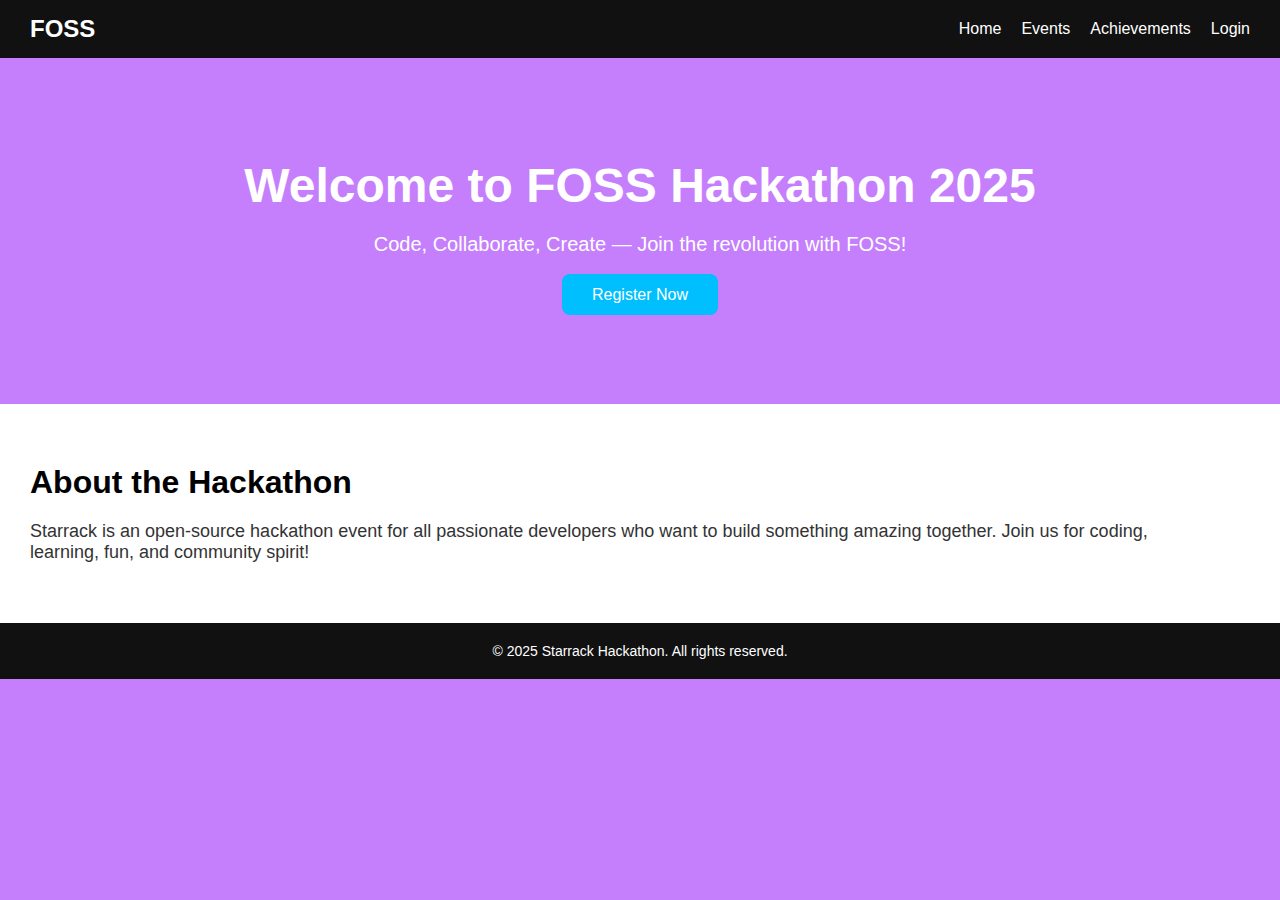
<file: foss-event/index.html>
<!DOCTYPE html>
<html lang="en">
<head>
  <meta charset="UTF-8" />
  <meta name="viewport" content="width=device-width, initial-scale=1.0"/>
  <title>FOSS Hackathon</title>
  <link rel="stylesheet" href="style.css">
</head>
<body>
  <!-- Navbar -->
  <nav class="navbar">
    <div class="logo">FOSS</div>
    <ul class="nav-links">
      <li><a href="index.html">Home</a></li>
      <li><a href="event.html">Events</a></li>
      <li><a href="acheivment.html">Achievements</a></li>
      <li><a href="login.html">Login</a></li>
    </ul>
  </nav>

  <!-- Hero Section -->
  <header class="hero">
    <div class="hero-content">
      <h1>Welcome to FOSS Hackathon 2025</h1>
      <p>Code, Collaborate, Create — Join the revolution with FOSS!</p>
      <a href="login.html" class="hero-btn">Register Now</a>
    </div>
  </header>

  <!-- About Section -->
  <section class="about">
    <div class="about-text">
      <h2>About the Hackathon</h2>
      <p>
        Starrack is an open-source hackathon event for all passionate developers who want to build something amazing together. Join us for coding, learning, fun, and community spirit!
      </p>
    </div>
    
  </section>
  <!-- Footer -->
  <footer>
    <p>&copy; 2025 Starrack Hackathon. All rights reserved.</p>
  </footer>
    <script src="script.js"></script>
</body>
</html>
</file>
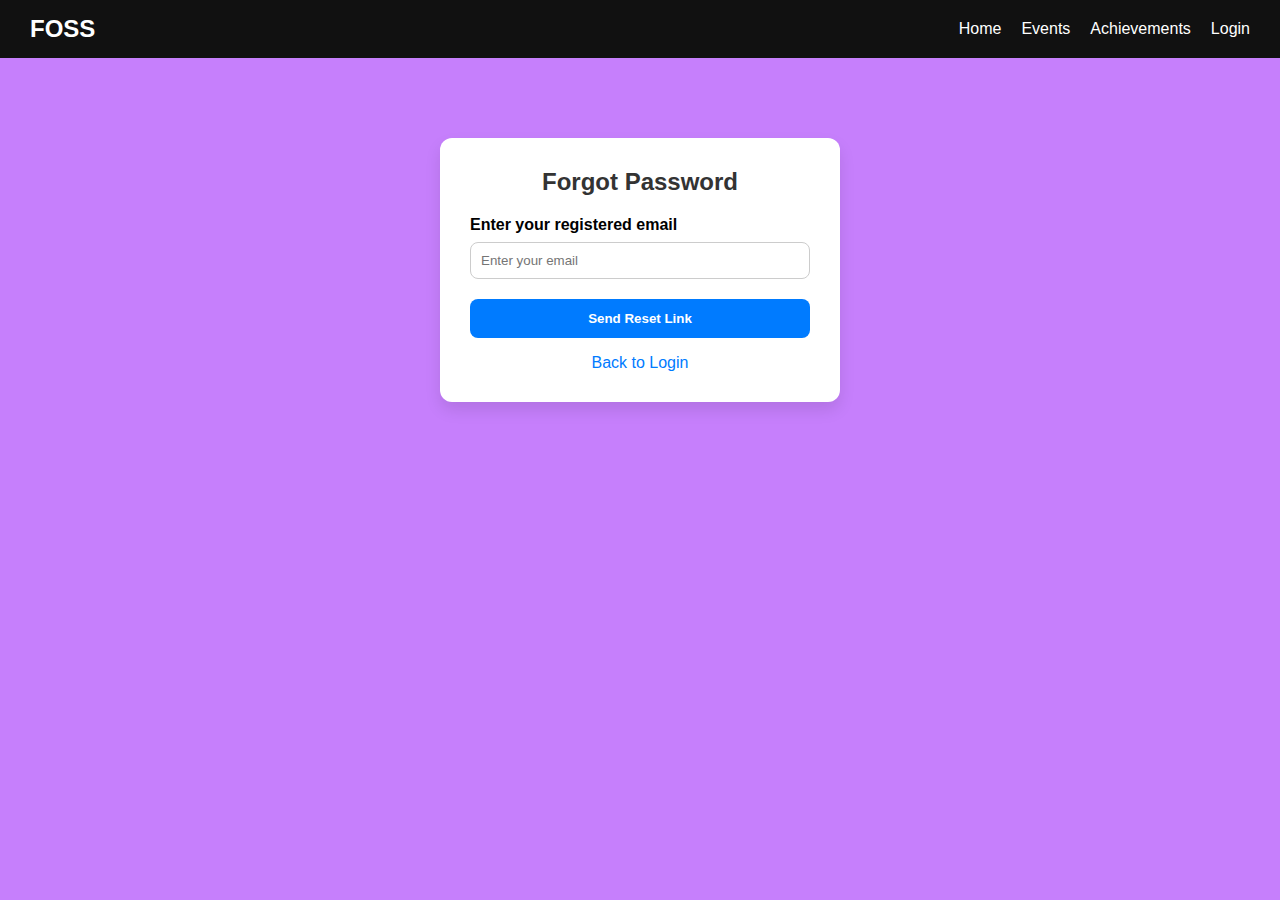
<file: foss-event/forgot-password.html>
<!DOCTYPE html>
<html lang="en">
<head>
  <meta charset="UTF-8">
  <meta name="viewport" content="width=device-width, initial-scale=1.0">
  <title>Forgot Password</title>
  <link rel="stylesheet" href="style.css">
</head>
<body>

  <nav class="navbar">
    <div class="logo">FOSS</div>
    <ul class="nav-links">
      <li><a href="index.html">Home</a></li>
      <li><a href="event.html">Events</a></li>
      <li><a href="acheivment.html">Achievements</a></li>
      <li><a href="login.html">Login</a></li>
    </ul>
  </nav>

  <div class="login-container">
    <h2>Forgot Password</h2>
    <form>
      <div class="form-group">
        <label for="reset-email">Enter your registered email</label>
        <input type="email" id="reset-email" placeholder="Enter your email" required />
      </div>
      <button type="submit" class="login-button">Send Reset Link</button>
    </form>
    <div class="extra-links">
      <p><a href="login.html">Back to Login</a></p>
    </div>
  </div>

</body>
</html>
</file>
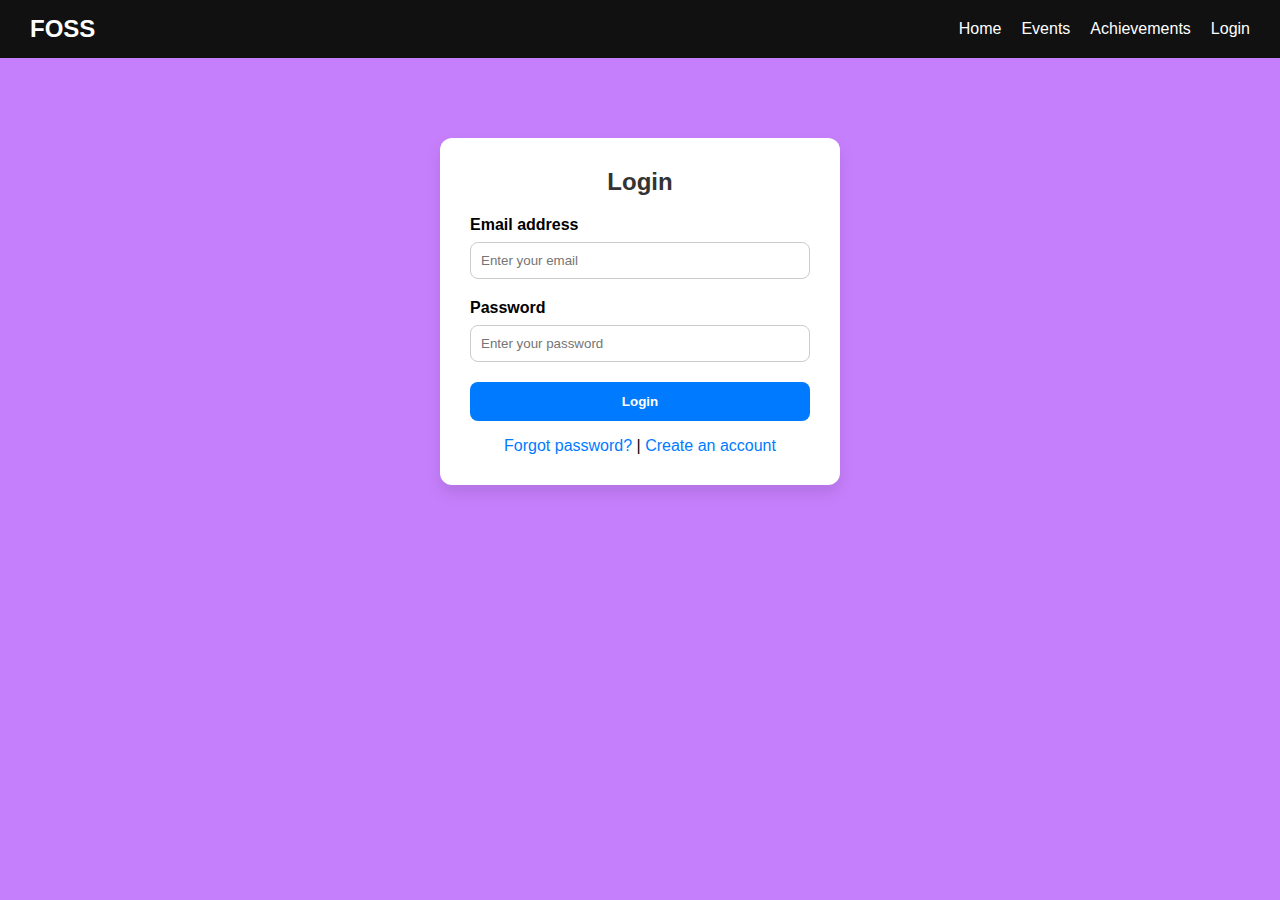
<file: foss-event/login.html>
<!DOCTYPE html>
<html lang="en">
<head>
  <meta charset="UTF-8" />
  <meta name="viewport" content="width=device-width, initial-scale=1.0"/>
  <title>Login Page</title>
  <link rel="stylesheet" href="style.css">
</head>
<body>

  <!-- Navbar -->
  <nav class="navbar">
    <div class="logo">FOSS</div>
    <ul class="nav-links">
      <li><a href="index.html">Home</a></li>
      <li><a href="event.html">Events</a></li>
      <li><a href="acheivment.html">Achievements</a></li>
      <li><a href="login.html">Login</a></li>
    </ul>
  </nav>

  <!-- Login Form -->
  <div class="login-container">
    <h2>Login</h2>
    <form>
      <div class="form-group">
        <label for="email">Email address</label>
        <input type="email" id="email" placeholder="Enter your email" required />
      </div>

      <div class="form-group">
        <label for="password">Password</label>
        <input type="password" id="password" placeholder="Enter your password" required />
      </div>

      <button type="submit" class="login-button">Login</button>

      <div class="extra-links">
        <p><a href="forgot-password.html">Forgot password?</a> | <a href="register.html">Create an account</a></p>
      </div>
    </form>
  </div>

  <script src="script.js"></script>
</body>
</html>
</file>
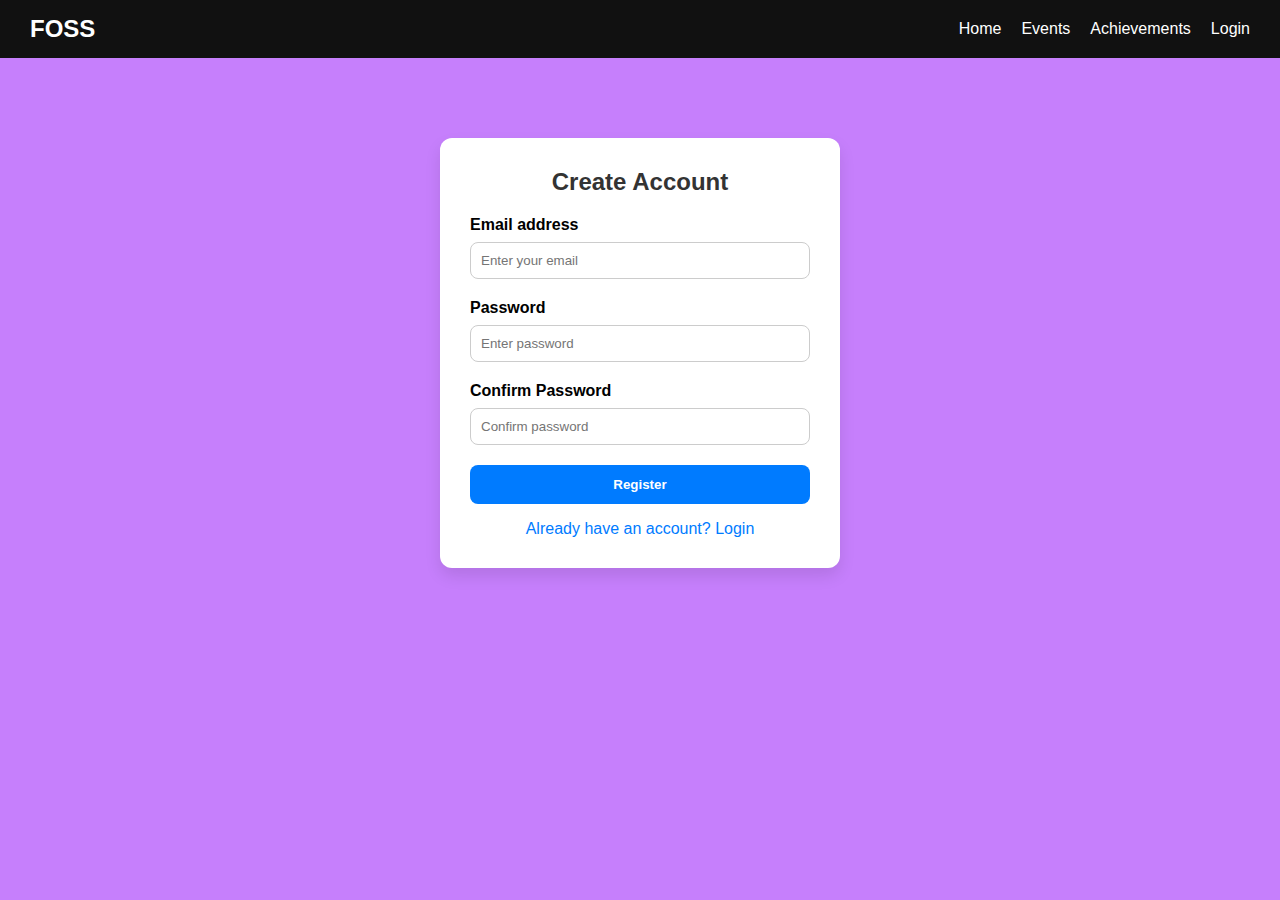
<file: foss-event/register.html>
<!DOCTYPE html>
<html lang="en">
<head>
  <meta charset="UTF-8">
  <meta name="viewport" content="width=device-width, initial-scale=1.0">
  <title>Create Account</title>
  <link rel="stylesheet" href="style.css">
</head>
<body>

  <nav class="navbar">
    <div class="logo">FOSS</div>
    <ul class="nav-links">
      <li><a href="index.html">Home</a></li>
      <li><a href="event.html">Events</a></li>
      <li><a href="acheivment.html">Achievements</a></li>
      <li><a href="login.html">Login</a></li>
    </ul>
  </nav>

  <div class="login-container">
    <h2>Create Account</h2>
    <form>
      <div class="form-group">
        <label for="new-email">Email address</label>
        <input type="email" id="new-email" placeholder="Enter your email" required />
      </div>

      <div class="form-group">
        <label for="new-password">Password</label>
        <input type="password" id="new-password" placeholder="Enter password" required />
      </div>

      <div class="form-group">
        <label for="confirm-password">Confirm Password</label>
        <input type="password" id="confirm-password" placeholder="Confirm password" required />
      </div>

      <button type="submit" class="login-button">Register</button>

      <div class="extra-links">
        <p><a href="login.html">Already have an account? Login</a></p>
      </div>
    </form>
  </div>

</body>
</html>
</file>
<file: foss-event/style.css>
* {
  margin: 0;
  padding: 0;
  box-sizing: border-box;
  font-family: Arial, sans-serif;
}

body {
  background-color: #c67ffc;
  min-height: 100vh;
}

/* Navbar */
.navbar {
  background-color: #111;
  color: white;
  padding: 15px 30px;
  display: flex;
  justify-content: space-between;
  align-items: center;
}

.logo {
  font-size: 24px;
  font-weight: bold;
}

.nav-links {
  list-style: none;
  display: flex;
  gap: 20px;
}

.nav-links li a {
  color: white;
  text-decoration: none;
  font-weight: 500;
  transition: 0.3s;
}

.nav-links li a:hover {
  color: #00bfff;
}

/* Hero Section */
.hero {
  background-size: cover;
  background-position: center;
  color: white;
  padding: 100px 20px;
  text-align: center;
}

.hero-content h1 {
  font-size: 48px;
  margin-bottom: 20px;
}

.hero-content p {
  font-size: 20px;
  margin-bottom: 30px;
}

.hero-btn {
  background-color: #00bfff;
  color: white;
  padding: 12px 30px;
  border: none;
  border-radius: 8px;
  font-size: 16px;
  text-decoration: none;
  transition: background 0.3s;
}

.hero-btn:hover {
  background-color: #009acd;
}

/* About Section */
.about {
  display: flex;
  flex-wrap: wrap;
  justify-content: space-between;
  padding: 60px 30px;
  background: #fff;
}

.about-text {
  flex: 1;
  padding-right: 30px;
}

.about-text h2 {
  font-size: 32px;
  margin-bottom: 20px;
}

.about-text p {
  font-size: 18px;
  color: #333;
}

.about-img {
  flex: 1;
}

.about-img img {
  width: 100%;
  border-radius: 10px;
}

/* Footer */
footer {
  text-align: center;
  background-color: #111;
  color: white;
  padding: 20px;
  font-size: 14px;
}

/* Login Page Style (already in your code) */
.login-container {
  max-width: 400px;
  margin: 80px auto;
  background-color: white;
  padding: 30px;
  border-radius: 12px;
  box-shadow: 0 8px 16px rgba(0, 0, 0, 0.1);
}

.login-container h2 {
  text-align: center;
  margin-bottom: 20px;
  color: #333;
}

.form-group {
  margin-bottom: 20px;
}

.form-group label {
  display: block;
  margin-bottom: 8px;
  font-weight: 600;
}

.form-group input {
  width: 100%;
  padding: 10px;
  border-radius: 8px;
  border: 1px solid #ccc;
}

.login-button {
  width: 100%;
  padding: 12px;
  background-color: #007bff;
  color: white;
  border: none;
  border-radius: 8px;
  font-weight: bold;
  cursor: pointer;
}

.login-button:hover {
  background-color: #0056b3;
}

.extra-links {
  margin-top: 16px;
  text-align: center;
}

.extra-links a {
  color: #007bff;
  text-decoration: none;
}

.extra-links a:hover {
  text-decoration: underline;
}


/* Event Page Section */
.event-section {
  padding: 60px 30px;
  background-color: #fefefe;
}

.event-section h2 {
  font-size: 36px;
  text-align: center;
  margin-bottom: 40px;
  color: #333;
}

.event-cards {
  display: flex;
  flex-wrap: wrap;
  justify-content: center;
  gap: 30px;
}

.event-card {
  background-color: #fff;
  border-radius: 12px;
  box-shadow: 0 6px 12px rgba(0, 0, 0, 0.1);
  width: 300px;
  transition: transform 0.3s ease, box-shadow 0.3s ease;
}

.event-card:hover {
  transform: translateY(-10px);
  box-shadow: 0 10px 20px rgba(0, 0, 0, 0.15);
}

.event-card img {
  width: 100%;
  height: 200px;
  border-top-left-radius: 12px;
  border-top-right-radius: 12px;
  object-fit: cover;
}

.event-card .event-content {
  padding: 20px;
}

.event-card h3 {
  font-size: 22px;
  margin-bottom: 10px;
  color: #444;
}

.event-card p {
  font-size: 16px;
  color: #666;
  margin-bottom: 15px;
}

.event-btn {
  display: inline-block;
  background-color: #c67ffc;
  color: white;
  padding: 10px 20px;
  border-radius: 6px;
  text-decoration: none;
  font-weight: 600;
  transition: background-color 0.3s ease;
}

.event-btn:hover {
  background-color: #a157da;
=======
/* Reset some default styles */
* {
    margin: 0;
    padding: 0;
    box-sizing: border-box;
    font-family: 'Segoe UI', Tahoma, Geneva, Verdana, sans-serif;
}

body {
    background-color: #f4f6f8;
    color: #333;
}

/* Navbar Styling */
.Navbar {
    background-color: #1a1a2e;
    padding: 15px 40px;
    box-shadow: 0 4px 8px rgba(0,0,0,0.2);
}

.Navbar ul {
    list-style: none;
    display: flex;
    gap: 30px;
}

.Navbar ul a {
    text-decoration: none;
    color: #f0f0f0;
    font-weight: 600;
    font-size: 18px;
    transition: color 0.3s ease;
}

.Navbar ul a:hover {
    color: #00adb5;
}

/* Hero Section */
.events-hero-section {
    display: flex;
    justify-content: space-between;
    align-items: center;
    padding: 60px 40px;
    background-color: #ffffff;
    border-radius: 8px;
    margin: 30px auto;
    max-width: 1200px;
    box-shadow: 0 8px 20px rgba(0, 0, 0, 0.05);
}

.hero-header h1 {
    font-size: 48px;
    color: #1a1a2e;
    margin-bottom: 15px;
}

.hero-header p {
    font-size: 18px;
    color: #555;
    max-width: 600px;
}

.hero-image img {
    max-width: 400px;
}

/* Button Styling */
.primary-button {
    background-color: #00adb5;
    color: white;
    padding: 12px 24px;
    border: none;
    border-radius: 6px;
    cursor: pointer;
    font-size: 16px;
    transition: background 0.3s ease;
}

.primary-button:hover {
    background-color: #007b83;
}

/* Community Events Section */
.community-events-section {
    padding: 50px 40px;
    max-width: 1200px;
    margin: auto;
}

.programs-section-header h2 {
    font-size: 32px;
    margin-bottom: 10px;
}

.programs-section-header p {
    font-size: 16px;
    color: #666;
    margin-bottom: 30px;
}

.program-card-container {
    display: grid;
    grid-template-columns: repeat(auto-fit, minmax(250px, 1fr));
    gap: 25px;
}

.program-card {
    background-color: #fff;
    padding: 20px;
    border-radius: 10px;
    text-align: center;
    box-shadow: 0 4px 10px rgba(0, 0, 0, 0.05);
    transition: transform 0.3s;
}

.program-card:hover {
    transform: translateY(-5px);
}

.program-card img {
    max-width: 60px;
    margin-bottom: 15px;
}

.program-card-body h3 {
    font-size: 20px;
    color: #1a1a2e;
    margin-bottom: 10px;
}

/* Event Cards */
.events-grid-4 {
    display: grid;
    grid-template-columns: repeat(auto-fit, minmax(270px, 1fr));
    gap: 20px;
    padding: 30px 0;
}

.event-card {
    background-color: #fff;
    padding: 20px;
    border-radius: 12px;
    text-decoration: none;
    color: inherit;
    box-shadow: 0 6px 15px rgba(0, 0, 0, 0.07);
    transition: transform 0.2s ease;
}

.event-card:hover {
    transform: scale(1.03);
}

.event-card--title {
    font-size: 18px;
    font-weight: bold;
    margin: 10px 0;
    color: #003f5c;
}

.event-card--date {
    color: #009688;
    font-weight: 500;
}

.event-card--location {
    font-size: 14px;
    color: #666;
}

.chapter-brand-block span {
    font-weight: bold;
    color: #ff5722;
}

/* CTA Section */
.cta-section {
    background-color: #e3f2fd;
    padding: 40px;
    border-radius: 10px;
    margin: 50px auto;
    max-width: 1100px;
    display: flex;
    justify-content: space-between;
    align-items: center;
}

.cta-content h5 {
    font-size: 24px;
    color: #1a1a2e;
    margin-bottom: 10px;
}

.cta-content p {
    font-size: 16px;
    color: #555;
}

.cta-image img {
    max-width: 250px;
}

/* Footer Placeholder */
.page-footer {
    padding: 40px;
    background: #1a1a2e;
    color: #fff;
    text-align: center;
    font-size: 14px;
    margin-top: 60px;
}

/* Responsive Fixes */
@media (max-width: 768px) {
    .events-hero-section {
        flex-direction: column;
        text-align: center;
    }

    .cta-section {
        flex-direction: column;
        text-align: center;
        gap: 20px;
    }

    .cta-image img {
        max-width: 200px;
    }
}
</file>
